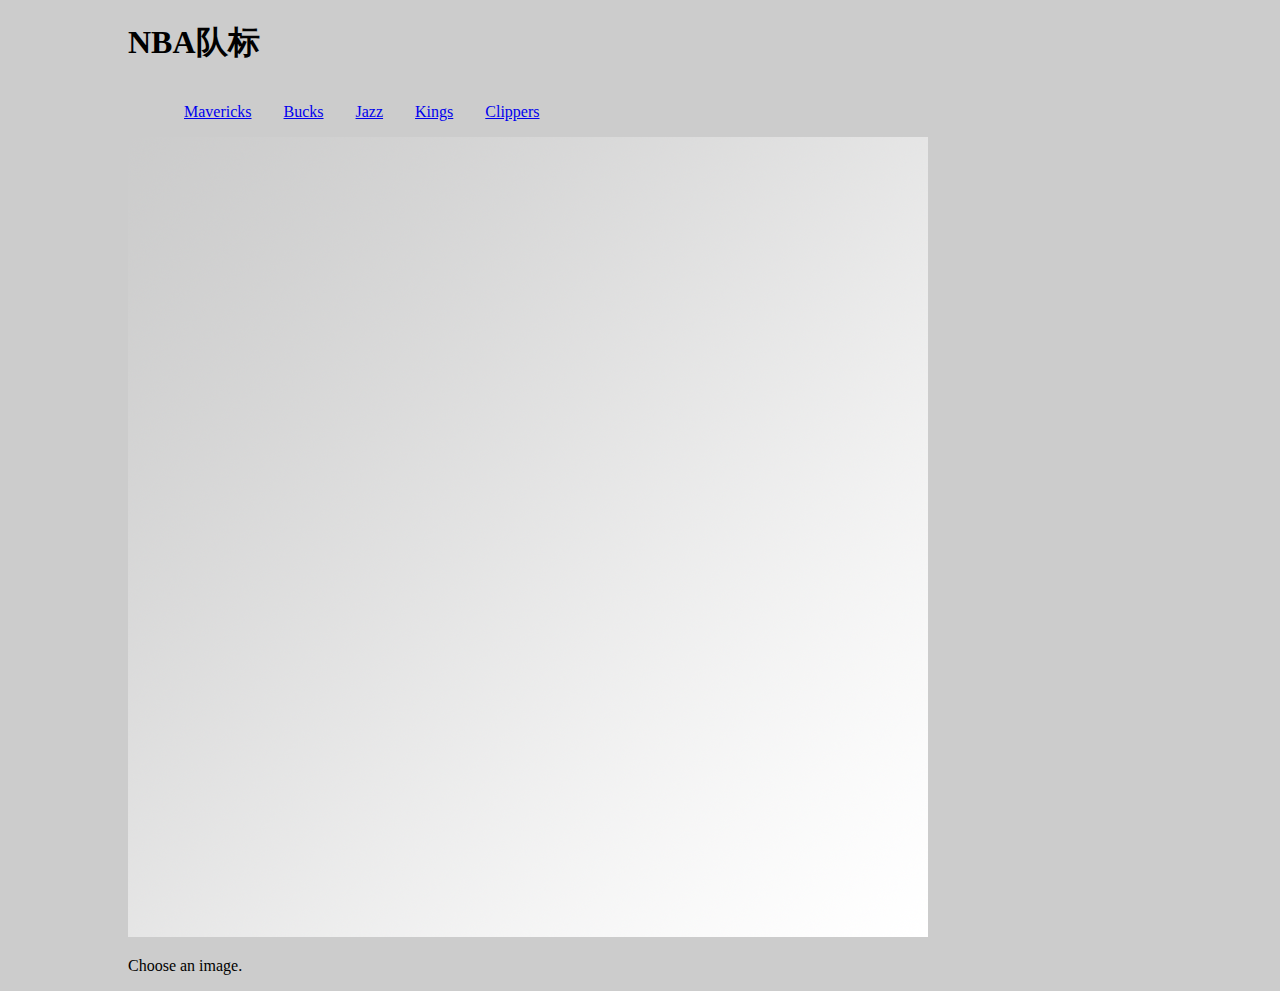
<file: javascript图片库-重构版/index.html>
<!DOCTYPE html>
<html lang="cn">
<head>
	<meta charset="utf-8">
	<title>Javascript图片库</title>
	<link rel="stylesheet" href="styles/common.css">
</head>
<body>
	<h1>NBA队标</h1>
	<ul id="imageCollection">
		<li>
			<a href="images/1.jpg" title="Dallas Mavericks">Mavericks</a>
		</li>
		<li>
			<a href="images/2.jpg" title="Milwaukee Bucks">Bucks</a>
		</li>
		<li>
			<a href="images/3.jpg" title="Utah Jazz">Jazz</a>
		</li>
		<li>
			<a href="images/4.jpg" title="Sacramento Kings">Kings</a>
		</li>
		<li>
			<a href="images/5.jpg" title="Los Angeles Clippers">Clippers</a>
		</li>
	</ul>
	<img id="placeholder" src="images/placeholder.png" alt="NBA teams"/>
		
	<p id="description">Choose an image.</p>

	<script type="text/javascript" src="scripts/showPic.js"></script>
</body>
</html>
</file>
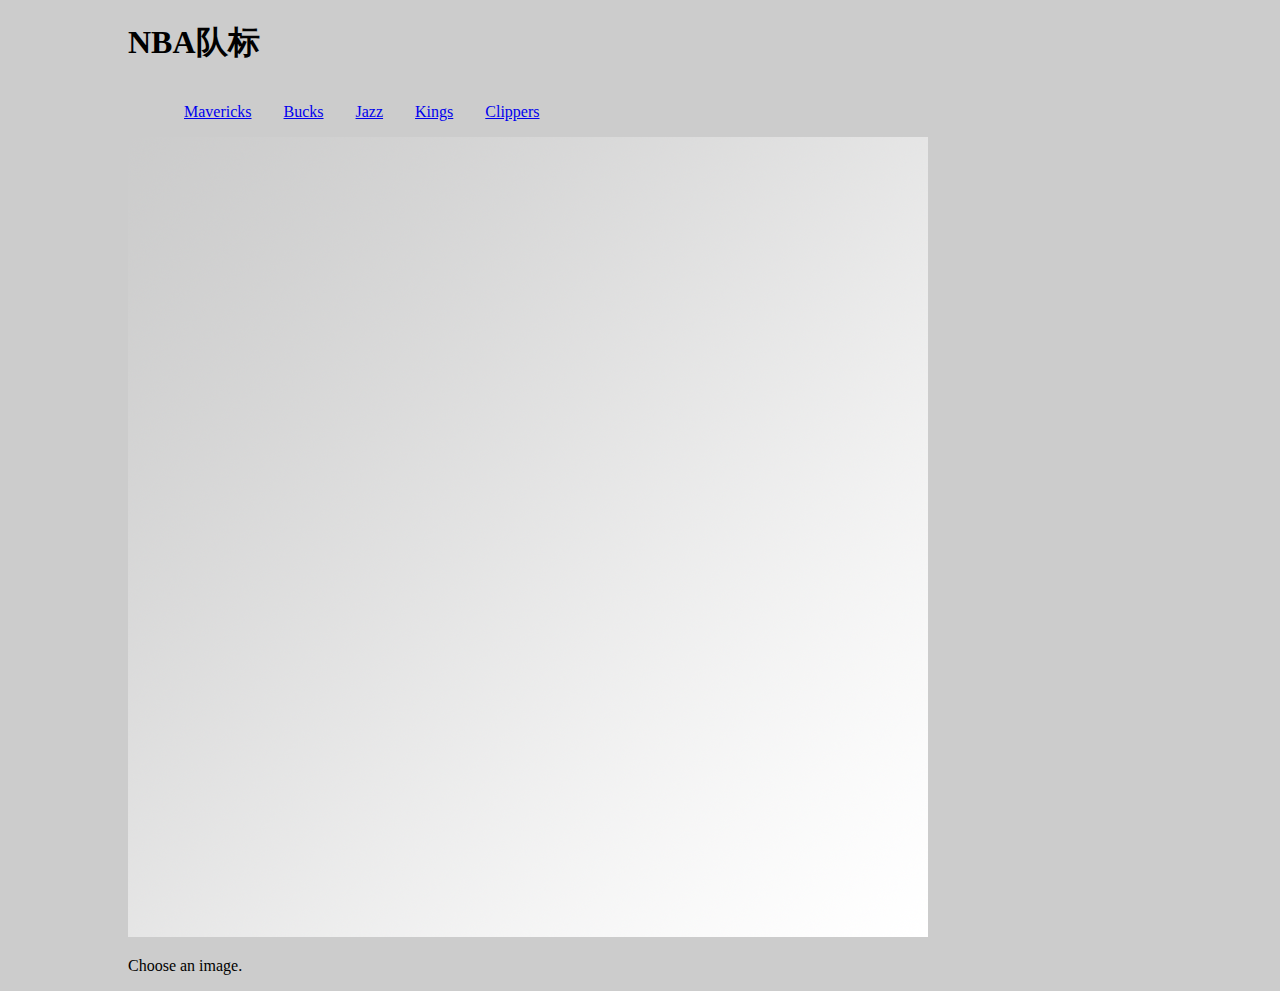
<file: javascript图片库/index.html>
<!DOCTYPE html>
<html lang="cn">
<head>
	<meta charset="utf-8">
	<title>Javascript图片库</title>
	<link rel="stylesheet" href="styles/common.css">
</head>
<body>
	<h1>NBA队标</h1>
	<ul>
		<li>
			<a href="images/1.jpg" title="Dallas Mavericks" onclick="showPic(this); return false;">Mavericks</a>
		</li>
		<li>
			<a href="images/2.jpg" title="Milwaukee Bucks" onclick="showPic(this); return false;">Bucks</a>
		</li>
		<li>
			<a href="images/3.jpg" title="Utah Jazz" onclick="showPic(this); return false;">Jazz</a>
		</li>
		<li>
			<a href="images/4.jpg" title="Sacramento Kings" onclick="showPic(this); return false;">Kings</a>
		</li>
		<li>
			<a href="images/5.jpg" title="Los Angeles Clippers" onclick="showPic(this); return false;">Clippers</a>
		</li>
	</ul>
	<img id="placeholder" src="images/placeholder.png" alt="NBA teams"/>
		
	<p id="description">Choose an image.</p>

	<script type="text/javascript" src="scripts/showPic.js"></script>
</body>
</html>
</file>
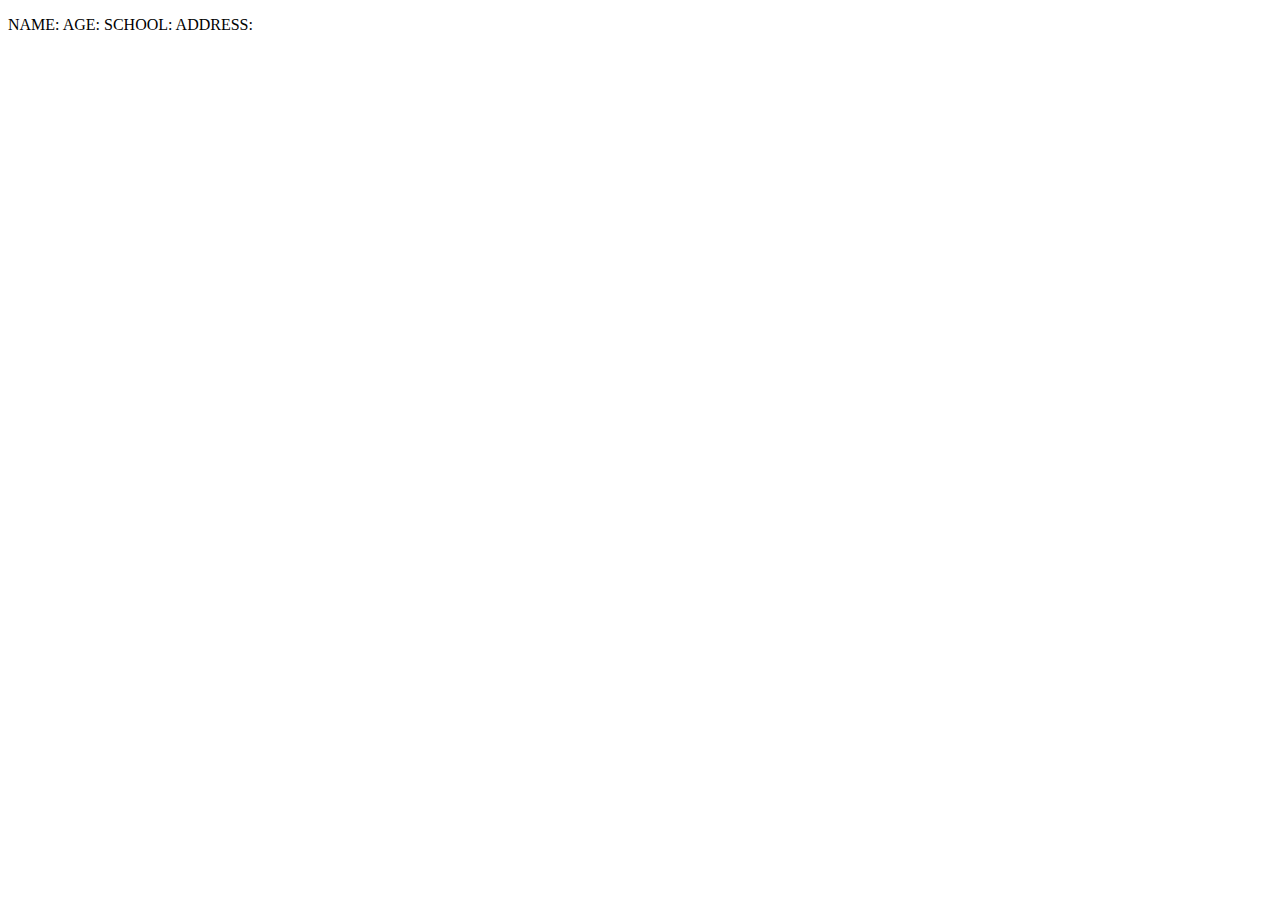
<file: json/index.html>
<!DOCTYPE html>
<html lang="cn">
<head>
	<meta charset="utf-8">
	<title>json</title>
</head>
<body>
	<p>
		NAME: <span id="jname"></span>
		AGE: <span id="jage"></span>
		SCHOOL: <span id="jschool"></span>
		ADDRESS: <span id="jaddress"></span>

	</p>

<script>
	var JSONObject{
		"name":"xiaoming",
		"age":"12",
		"school":"the first middle school",
		"address":"changan street"
	};
	document.getElementById('jname').innerHTML = JSONObject.name;
	document.getElementById('jage').innerHTML = JSONObject.age;
	document.getElementById('jschool').innerHTML = JSONObject.school;
	document.getElementById('jaddress').innerHTML = JSONObject.address;
</script>
</body>
</html>
</file>
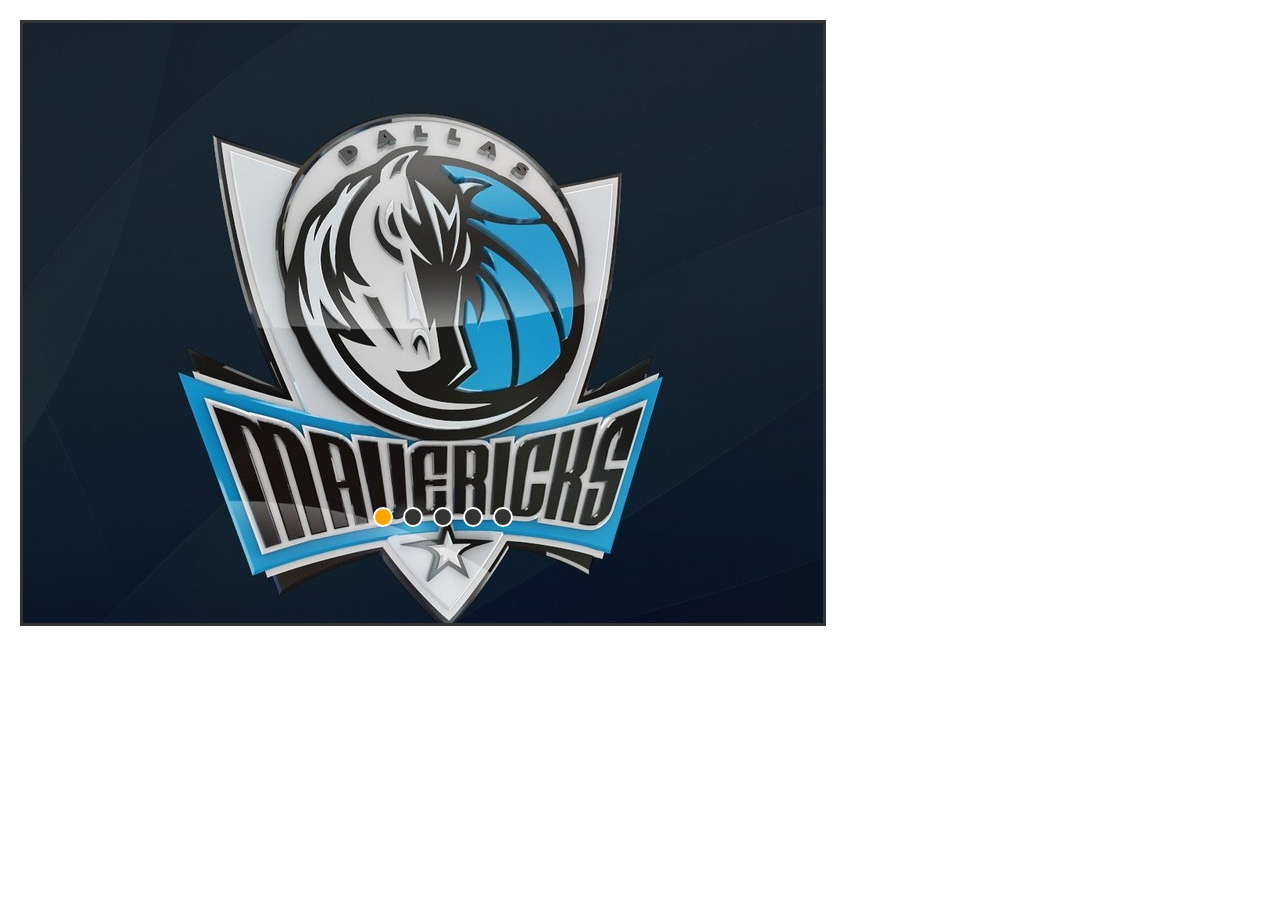
<file: 轮播图demo-重构版/index.html>
<!DOCTYPE html>

<html lang="en" xmlns="http://www.w3.org/1999/xhtml">
<head>
    <meta charset="utf-8" />
    <title>轮播图</title>
    <link rel="stylesheet" href="css/style.css">
    <script type="text/javascript">
     window.onload = function () {
        var container = document.getElementById('container');
        var list = document.getElementById('list');
        var buttons = document.getElementById('buttons').getElementsByTagName('span');
        var prev = document.getElementById('prev');
        var next = document.getElementById('next');
        var index = 1;
        var animated = false;
        var timer;
        
        function play() {
            timer = setInterval(function () {
            next.onclick();
            },3000);
        }
        function stop(){
            clearInterval(timer);
        }
        function showButtons() {
        for (var i = 0; i < buttons.length; i++) {
            if(buttons[i].className == 'on'){
                buttons[i].className = '';
                break;
            }
        }
        buttons[index -1].className ='on';
        }
        function animate(offset) {
            animated = true;        
            var newLeft = parseInt(list.style.left) + offset;
            var time = 300;
            var interval = 5;
            var step = offset/(time/interval);
            
            function go(){
                if((step < 0 && parseInt(list.style.left) > newLeft)||(step > 0 && parseInt(list.style.left) < newLeft)){
                    list.style.left = parseInt(list.style.left) + step +'px';
                    setTimeout(go,interval);
                }else{
                    animated = false;                
                    list.style.left = newLeft +'px';
                    if(newLeft >-800){
                    list.style.left = -4000 +'px';
                    }
                    if(newLeft < -4000){
                        list.style.left = -800 +'px';
                    }
                }  
            }
            
            go();
            
              
        }
            
        next.onclick = function () {
            if(index == 5){
                index = 1;
            }else{
            index += 1;
            }
            showButtons();
            if(!animated){
            animate(-800);
            }
        }
        prev.onclick = function () {
            if(index == 1){
                index = 5;
            }else{
            index -= 1;
            }
            showButtons();
            if(!animated){
            animate(800);
            }
        }
        
        for (var i = 0; i < buttons.length;i++){
            buttons[i].onclick = function(){
                if(this.className == 'on'){
                    return;
                }
                var myIndex = parseInt(this.getAttribute('index'));
                var offset = -800 * (myIndex - index);
                animate(offset);
                index = myIndex;
                showButtons(myIndex);
                if(!animated){
                    animate(offset);
                }
            }
        }
        
        container.onmouseover = stop;
        container.onmouseout  = play;
        
    }
    </script>
    
    
</head>
<body>
    <div id="container">
        <div id="list" style="left:-800px;">
            <img src="images/5.jpg" alt="快船">
            <img src="images/1.jpg" alt="小牛">
            <img src="images/2.jpg" alt="雄鹿">
            <img src="images/3.jpg" alt="爵士">
            <img src="images/4.jpg" alt="国王">
            <img src="images/5.jpg" alt="快船">
            <img src="images/1.jpg" alt="小牛">
        </div>
        <div id="buttons">
            <span index="1" class="on"></span>
            <span index="2" ></span>
            <span index="3" ></span>
            <span index="4" ></span>
            <span index="5" ></span>
        </div>
        <a href="javascript:;" id="prev" class="arrow">&lt;</a>
        <a href="javascript:;" id="next" class="arrow">&gt;</a>
    </div>
</body>
</html>
</file>
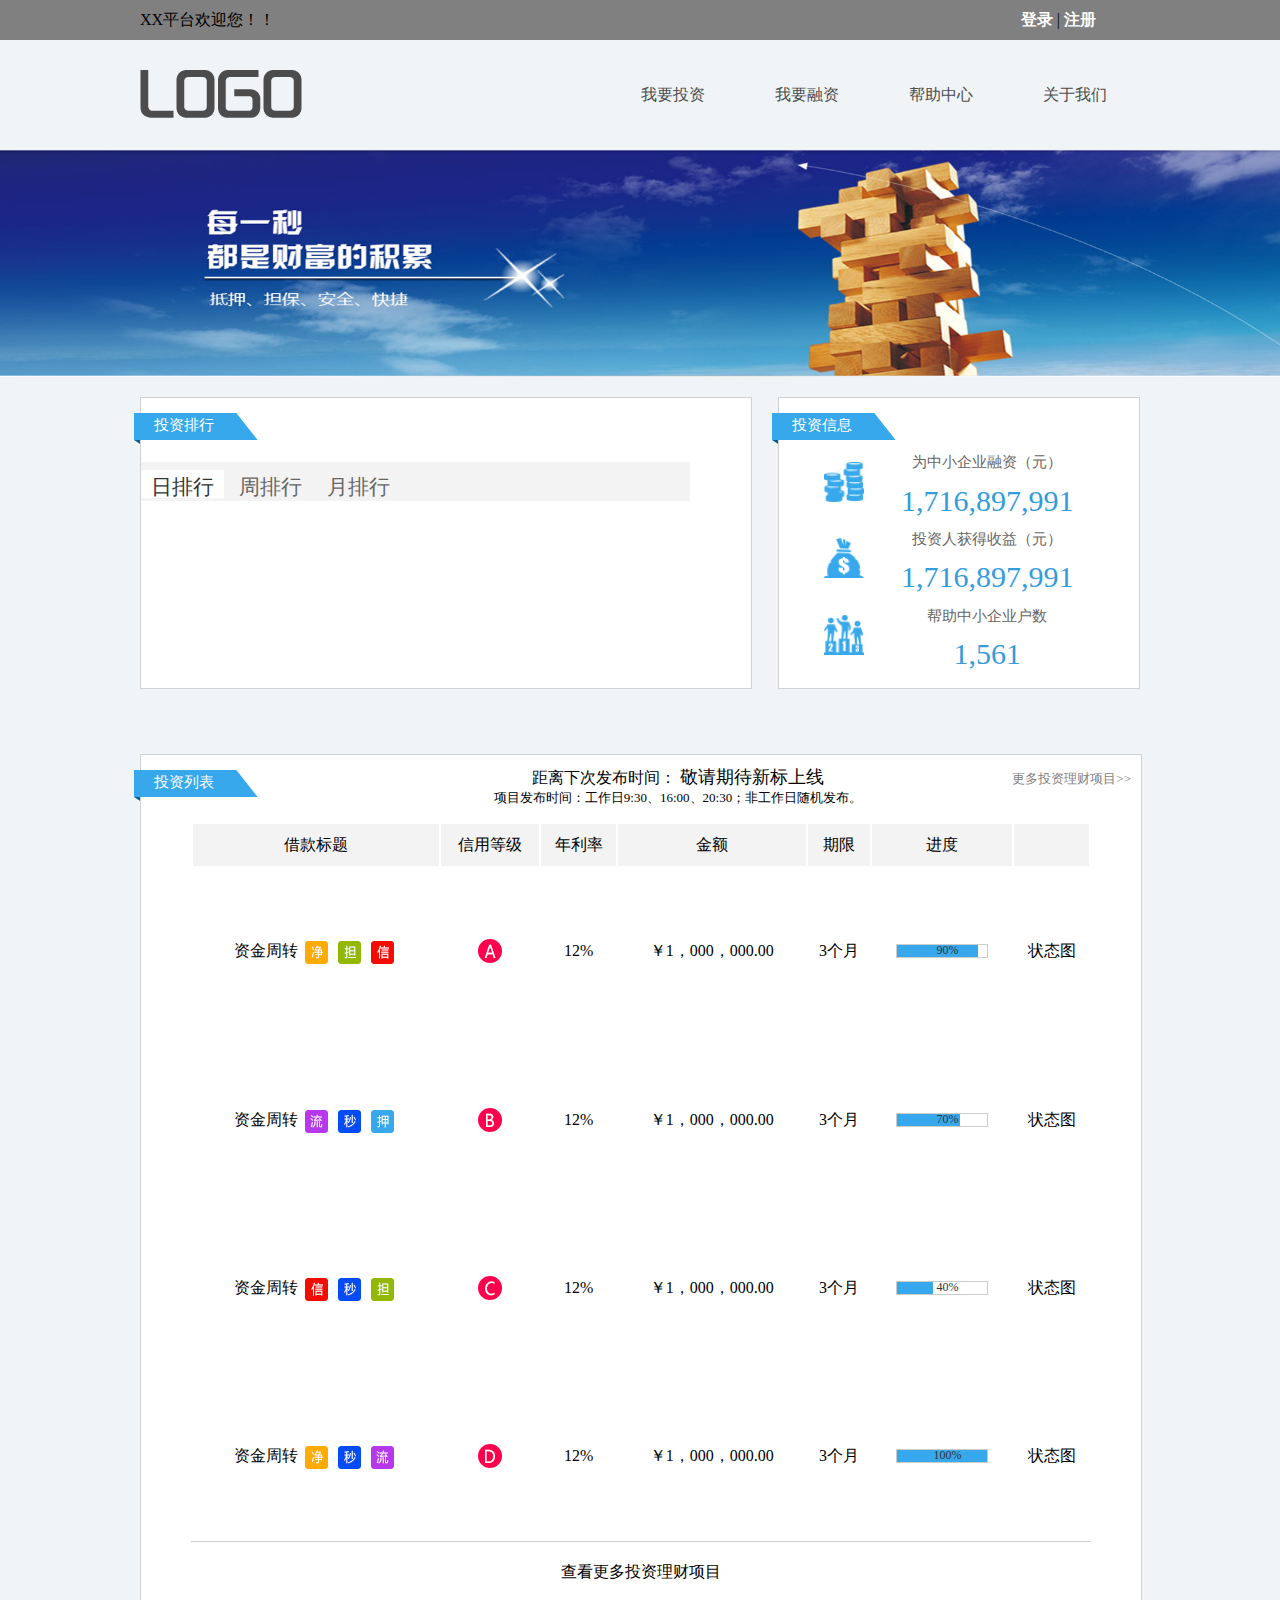
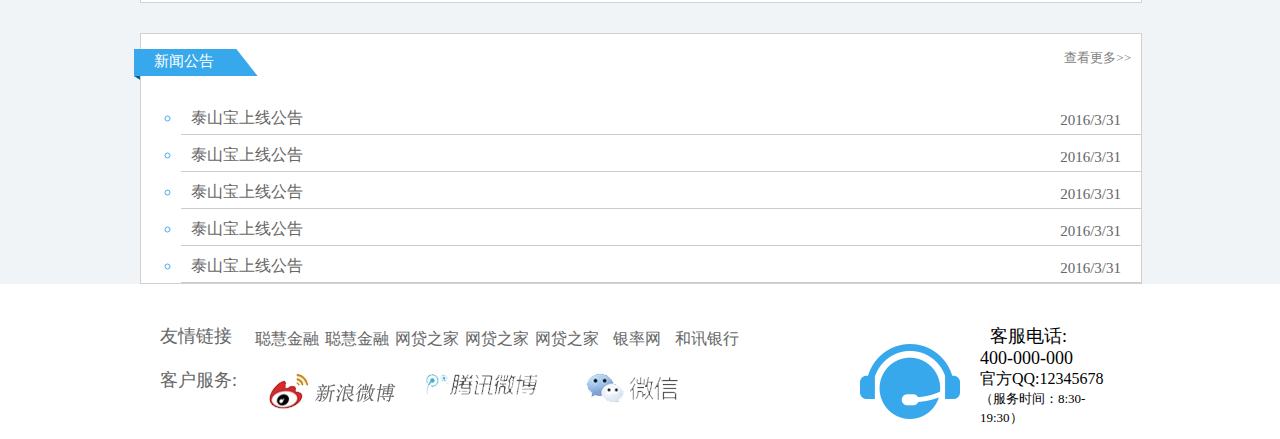
<file: 首页练习/index.html>
<!DOCTYPE html PUBLIC >
<head>
<meta http-equiv="Content-Type" content="text/html; charset=utf-8" />
<title>首页练习</title>
<link href="index.css" rel="stylesheet" type="text/css" />
<script type="text/javascript" src="http://cdn.staticfile.org/jquery-once/2.1.1/jquery.once.js"></script>
</head>

<body>
    


    <div class="header">
        <div class="top"> 
            <div class="topContext">
                <div class="topLeft">
                    <div class="helloword">XX平台欢迎您！！</div>
                </div>
                <ul class="topRight">
                    <li class="signup">
                        <a href="URL-signup">注册</a>
                    </li>
                    
                    <li> | </li>
                    <li class="login">
                        <a href="URL-LOGIN">登录</a>
                    </li>
                </ul>
            </div>
        </div>
        <div class="nav">
            <div class="navContext">
                 <div class="logo">                     
                    <img src="images/logo.png" >
                 </div>
                 <ul class="active">
                    <li><a herf="#">我要投资</a>
                        <ul>
                            <li><a href="">11111</a></li>
                            <li><a href="">22222</a></li>
                            <li><a href="">33333</a></li>
                        </ul>
                    </li>
                    <li><a herf="#">我要融资</a>
                        <ul>
                            <li><a href="">11111</a></li>
                            <li><a href="">22222</a></li>
                            <li><a href="">33333</a></li>
                        </ul>
                    </li>
                    <li><a herf="#">帮助中心</a>
                        <ul>
                            <li><a href="">11111</a></li>
                            <li><a href="">22222</a></li>
                            <li><a href="">33333</a></li>
                        </ul>
                    </li>
                    <li><a herf="#">关于我们</a>
                        <ul>
                            <li><a href="">11111</a></li>
                            <li><a href="">22222</a></li>
                            <li><a href="">33333</a></li>
                        </ul>
                    </li>
                 </ul>
            </div>
        </div>
    </div>
    <div class="content">
            <div class="banner" >
                <img  src="images/banner01.jpg" alt="banner" width="100%"/>             
            </div>
        
          
          <div class="content_con">
              
                <div class="contentItem investRank">
                    <div class="contentItemTittle">
                        <h2>投资排行</h2>
                    </div>
                    <div id="investRankTab">
                            <div id ="tabHead">
                                <a href="javascript:void(0)" id="tab1" class="focus">日排行</a>
                                <a href="javascript:void(0)" id="tab2" >周排行</a>
                                <a href="javascript:void(0)" id="tab3" >月排行</a>  

                            </div>
                            <div id="tabContent">
                              <div class="uiTab">
                                  <table>
                                      <thead>
                                          <tr><th>排名</th>
                                              <th>投资人</th>
                                              <th>投资总额</th>
                                          </tr>
                                      </thead>                                
                                      <tbody>
                                          <tr>
                                              <th>1</th><th>loading</th><th>￥44,000.00</th>
                                          </tr>
                                          <tr>
                                              <th>2</th><th>loading</th><th>￥44,000.00</th>
                                          </tr>
                                          <tr>
                                              <th>3</th><th>loading</th><th>￥44,000.00</th>
                                          </tr>
                                          <tr>
                                              <th>4</th><th>loading</th><th>￥44,000.00</th>
                                          </tr>
                                      </tbody>
                                  </table>
                              </div>
                              
                              <div class="uiTab">
                                   <table>
                                      <thead>
                                          <tr><th>排名</th>
                                              <th>投资人</th>
                                              <th>投资总额</th>
                                          </tr>
                                      </thead>                                
                                      <tbody>
                                          <tr>
                                              <th>1</th><th>loading</th><th>￥55,000.00</th>
                                          </tr>
                                          <tr>
                                              <th>2</th><th>loading</th><th>￥55,000.00</th>
                                          </tr>
                                          <tr>
                                              <th>3</th><th>loading</th><th>￥55,000.00</th>
                                          </tr>
                                          <tr>
                                              <th>4</th><th>loading</th><th>￥55,000.00</th>
                                          </tr>
                                      </tbody>
                                   </table>
                              </div>
                              <div class="uiTab">
                                   <table>
                                      <thead>
                                          <tr><th>排名</th>
                                              <th>投资人</th>
                                              <th>投资总额</th>
                                          </tr>
                                      </thead>                                
                                      <tbody>
                                          <tr>
                                              <th>1</th><th>loading</th><th>￥66,000.00</th>
                                          </tr>
                                          <tr>
                                              <th>2</th><th>loading</th><th>￥66,000.00</th>
                                          </tr>
                                          <tr>
                                              <th>3</th><th>loading</th><th>￥66,000.00</th>
                                          </tr>
                                          <tr>
                                              <th>4</th><th>loading</th><th>￥66,000.00</th>
                                          </tr>
                                      </tbody>
                                   </table>
                              </div>
                            </div>                                  
                    </div>
               </div>
              
              <div class="contentItem investInfo">
                  <div class="contentItemTittle">
                      <h2>投资信息</h2>
                  </div>
                  <table>
                      <colgroup>
                        <col class="infoImages"/>
                      </colgroup>
                      <colgroup>
                      </colgroup>
                      <tr>
                          <td rowspan="2"><img src="images/blockIcon/block01.png" width="40px" height="40px"></td>
                          <td class="infoContent">为中小企业融资（元）</td>
                      </tr>
                      <tr><td class="infoNumber">1,716,897,991</td></tr>
                      <tr>
                          <td rowspan="2"><img src="images/blockIcon/block02.png" width="40px" height="40px"></td>
                          <td class="infoContent">投资人获得收益（元）</td>
                      </tr>
                      <tr><td class="infoNumber">1,716,897,991</td></tr>
                      <tr>
                          <td rowspan="2"><img src="images/blockIcon/block03.png" width="40px" height="40px"></td>
                          <td class="infoContent">帮助中小企业户数</td>
                      </tr>
                      <tr><td class="infoNumber">1,561</td></tr>
                  </table>
              </div>
              
              
              <div class="contentItem investList">
                    <div class="contentItemTittle">
                        <h2>投资列表</h2>
                        <p class="countDown">
                            <font size="3">距离下次发布时间：</font>
                            <font size="4">敬请期待新标上线</font>
                            <br>
                            <font size="2">项目发布时间：工作日9:30、16:00、20:30；非工作日随机发布。</font>
                        </p>
                        <a href="##">更多投资理财项目>></a>
                    </div>
                    <table class="investListTable">
                        <tr class="investListTableTittle">
                            <td>借款标题</td>
                            <td>信用等级</td>
                            <td>年利率</td>
                            <td>金额</td>
                            <td>期限</td>
                            <td>进度</td>
                            <td></td>
                        </tr>
                           
                        <tr>
                            <td>
                                资金周转
                                <img class="investListIcons" src="images/ico_jing.png">
                                <img class="investListIcons" src="images/ico_dan.png">
                                <img class="investListIcons" src="images/ico_xin.png">
                            </td>
                            <td><img src="images/levelA.png" ></td>
                            <td>12%</td>
                            <td>￥1，000，000.00</td>
                            <td>3个月</td>
                            <td>
                                <div class="progressBar">
                                    <div class="progressBarColor" style="width:90%;">
                                        <span class="progressBarText">90%</span>
                                    </div>
                                </div>
                            </td>
                            <td>状态图</td>
                        </tr>
                            
                        <tr>
                            <td>
                                资金周转
                                <img class="investListIcons" src="images/ico_liu.png">
                                <img class="investListIcons" src="images/ico_miao.png">
                                <img class="investListIcons" src="images/ico_ya.png">
                            </td>
                            <td><img src="images/levelB.png" ></td>
                            <td>12%</td>
                            <td>￥1，000，000.00</td>
                            <td>3个月</td>
                            <td>
                                <div class="progressBar">
                                    <div class="progressBarColor" style="width:70%;">
                                        <span class="progressBarText">70%</span>
                                    </div>
                                </div>
                            </td>
                            <td>状态图</td>
                        </tr>
                        
                         <tr>
                            <td>
                                资金周转
                                <img class="investListIcons" src="images/ico_xin.png">
                                <img class="investListIcons" src="images/ico_miao.png">
                                <img class="investListIcons" src="images/ico_dan.png">
                            </td>
                            <td><img src="images/levelC.png" ></td>
                            <td>12%</td>
                            <td>￥1，000，000.00</td>
                            <td>3个月</td>
                            <td>
                                <div class="progressBar">
                                    <div class="progressBarColor" style="width:40%;">
                                        <span class="progressBarText">40%</span>
                                    </div>
                                </div>
                            </td>
                            <td>状态图</td>
                        </tr>
                        
                        <tr>
                            <td>
                                资金周转
                                <img class="investListIcons" src="images/ico_jing.png">
                                <img class="investListIcons" src="images/ico_miao.png">
                                <img class="investListIcons" src="images/ico_liu.png">
                            </td>
                            <td><img src="images/levelD.png" ></td>
                            <td>12%</td>
                            <td>￥1，000，000.00</td>
                            <td>3个月</td>
                            <td>
                                <div class="progressBar">
                                    <div class="progressBarColor" style="width:100%;">
                                        <span class="progressBarText">100%</span>
                                    </div>
                                </div>
                            </td>
                            <td>状态图</td>
                        </tr>
                                
                    
                    </table>
                    <div class="investListTail">查看更多投资理财项目</div>
              </div>
              
              
              <div class="contentItem investNews">
                  <div class="contentItemTittle">
                      <h2>新闻公告</h2>
                      <a href="##">查看更多>></a>
                  </div>
                  <ul>
                      <li>
                          <span class="newsTime">2016/3/31</span>
                          <a href="#">泰山宝上线公告</a>
                      </li>
                      <li>
                          <span class="newsTime">2016/3/31</span>
                          <a href="#">泰山宝上线公告</a>
                      </li>
                      <li>
                          <span class="newsTime">2016/3/31</span>
                          <a href="#">泰山宝上线公告</a>
                      </li>
                      <li>
                          <span class="newsTime">2016/3/31</span>
                          <a href="#">泰山宝上线公告</a>
                      </li>
                      <li>
                          <span class="newsTime">2016/3/31</span>
                          <a href="#">泰山宝上线公告</a>
                      </li>
                  </ul>
              </div>
              
          </div>
          
         
      
    <div class="footer">
        
        <div class="friendsLink">
            <span class="footerTittle">友情链接</span>
            <ul>
                <li><a href="#">聪慧金融</a></li>
                <li><a href="#">聪慧金融</a></li>
                
                <li><a href="#">网贷之家</a></li>
                <li><a href="#">网贷之家</a></li>
                <li><a href="#">网贷之家</a></li>
                <li><a href="#">银率网</a></li>
                <li><a href="#">和讯银行</a></li>
            </ul>
        </div>
        <div class="customerTels">
            <img src="images/customerServicelogo.png">
            <span class="telDetail">
                <span class="telNumber" style="font-size:18px;">客服电话:<br>400-000-000<br></span>
                <span class="QQNumber" style="font-size:16px;">官方QQ:12345678<br></span>
                <span class="serviceTime" style="font-size:13px;">（服务时间：8:30-19:30）</span>
            </span>
        </div>
        <div class="customerService">
            <span class="footerTittle">客户服务:</span>
            <ul>
                <li><a href="#"><img src="images/customerService/sinaweibo.png" alt="新浪微博"></a></li>
                <li><a href="#"><img src="images/customerService/qqweibo.png" alt="腾讯微博"></a></li>
                <li><a href="#"><img src="images/customerService/wechat.png" alt="微信"></a></li>
            </ul>
        </div>

        <div class="backupInfo"></div>
        
    </div>
    <script>
      $(function () {
  tabs($(#investRankTab .tabHead a),$(#investRankTab .uiTab table));
})

    </script>
</body>
</html>
</file>
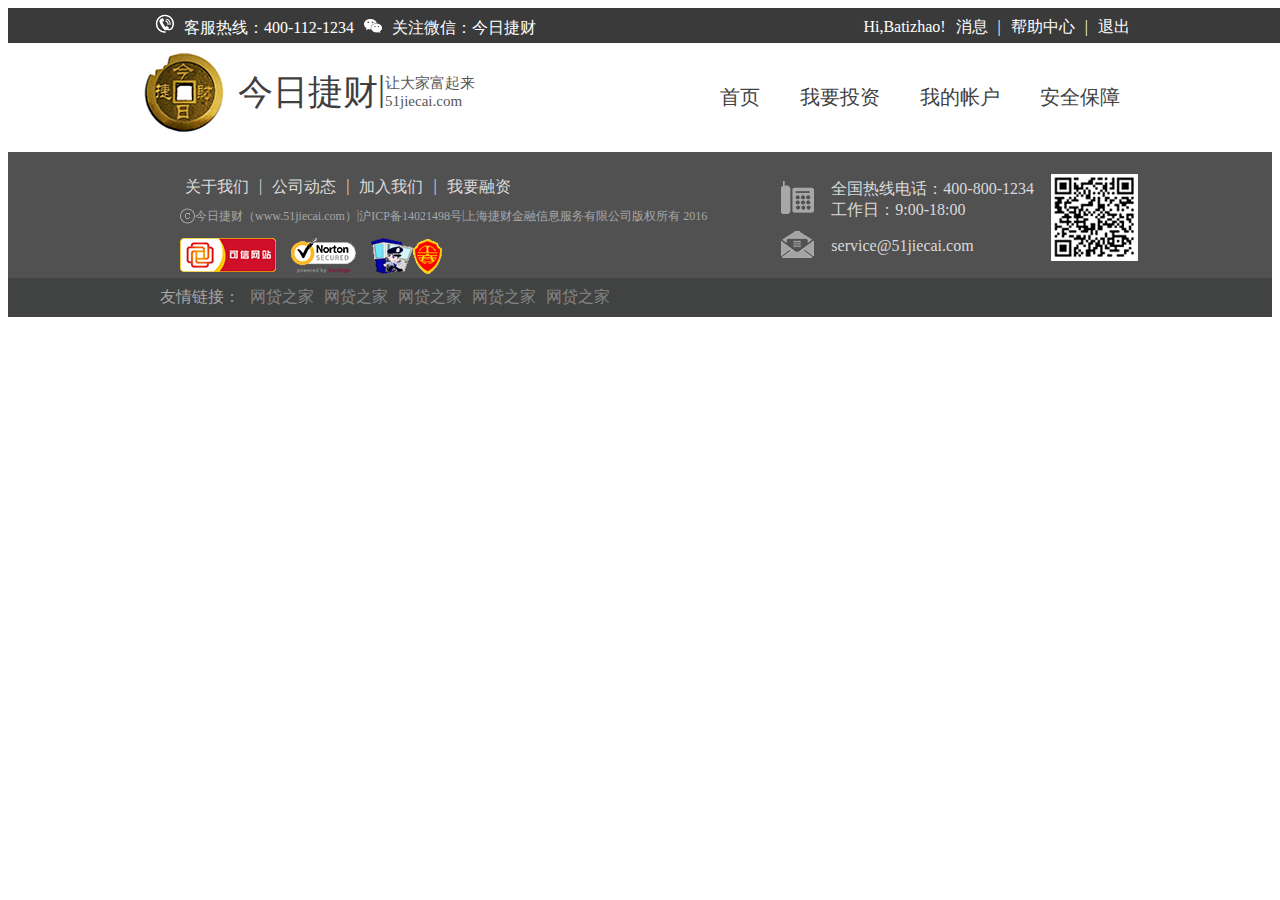
<file: 投资网站前端练习/html/main.html>
<!DOCTYPE html>
<html>
<head>
	<title>HEAD&TAIL</title>
	<meta charset="utf-8">
	<link rel="stylesheet" href="css/base.css">
	<link rel="stylesheet" href="css/common.css">
</head>
<body>
<header>
	<div id="topper">
		<div class="pageWarp topperContent">
			<div class="topperLeft"><img src="images/base/kefudianhua.png">客服热线：400-112-1234<img src="images/base/weixin.png">关注微信：今日捷财</div>
			<div class="topperRight">
				<ul>
					<li>Hi,Batizhao!</li>
					<li></li>
					<li><a href="">消息</a></li>
					<li>|</li>
					<li><a href="">帮助中心</a></li>
					<li>|</li>
					<li><a href="">退出</a></li>
				</ul>
			
			</div>
		</div>
	</div>
	<nav id="nav">
		<div class="pageWarp navContent">
			<div class="logo"><img src="images/base/logo.png">
			<ul class="logoContent">
				<li class="logoTitle">今日捷财</li>
				<li class="logoTitle"> |</li>
				<li class="slogon">让大家富起来<br>51jiecai.com</li>
			</ul>
			</div>
			<div class="navDetail">
				<ul>
					<li><a href="">首页</a></li>
					<li><a href="">我要投资</a></li>
					<li><a href="">我的帐户</a></li>
					<li><a href="">安全保障</a></li>
				</ul>
			</div>
		</div>
	</nav>
</header>
<div id="contenter">
	
</div>





<footer>
	<div id="bottomContent">
		<div class="pageWarp">
			<div class="bottomContentLeft">
				<ul class="aboutUs">
					<li><a href="">关于我们</a></li>
					<li>|</li>
					<li><a href="">公司动态</a></li>
					<li>|</li>
					<li><a href="">加入我们</a></li>
					<li>|</li>
					<li><a href="">我要融资</a></li>
				</ul>			
				<ul class="backUpInfo">
					<li><img src="images/base/copyright.png" alt=""></li>
					<li>今日捷财（www.51jiecai.com）</li>
					<li>|</li>
					<li>沪ICP备14021498号</li>
					<li>|</li>
					<li>上海捷财金融信息服务有限公司</li>
					<li> 版权所有 2016</li>
				</ul>
				<ul class="bottomLogo">
					<li><img src="images/base/bottomLogo01.png" alt=""></li>
					<li><img src="images/base/bottomLogo02.png" alt=""></li>
					<li><img src="images/base/bottomLogo03.png" alt=""></li>
				</ul>

			</div>
			<div class="bottomContentRight">
				<table>
					<tr>
						<td><img src="images/base/quanguorexian.png"></td>
						<td>全国热线电话：400-800-1234<br>工作日：9:00-18:00</td>
						<td rowspan="2"><img src="images/base/erweima.png" alt=""></td>
					</tr>
					<tr>
						<td><img src="images/base/email.png" alt=""></td>
						<td>service@51jiecai.com</td>
						
					</tr>
				</table>
			</div>
		</div>
	</div>
	<div id="friendLink">
		<ul class="pageWarp">
			<li>
				友情链接：
			</li>
			<li>
				<a href="">网贷之家</a>
			</li>
			<li>
				<a href="">网贷之家</a>
			</li>
			<li>
				<a href="">网贷之家</a>
			</li>
			<li>
				<a href="">网贷之家</a>
			</li>
			<li>
				<a href="">网贷之家</a>
			</li>
		</ul>
	</div>
</footer>
</body>
</html>
</file>
<file: javascript图片库-重构版/styles/common.css>
body{
	font-family: "Microsoft yahei";
	background: #ccc;
	margin: 1em 10%;
	
}

ul li{
	float: left;
	list-style-type: none;
	margin: 1em;
}

img{
	clear: both;
}
</file>
<file: javascript图片库/styles/common.css>
body{
	font-family: "Microsoft yahei";
	background: #ccc;
	margin: 1em 10%;
	
}

ul li{
	float: left;
	list-style-type: none;
	margin: 1em;
}

img{
	clear: both;
}
</file>
<file: 轮播图demo-重构版/css/style.css>
*{
    margin: 0;
    padding: 0;
    text-decoration: none;
}

body{
    padding: 20px;
}
#container{
    width: 800px;
    height: 600px;
    border: 3px solid #333;
    position: relative;
    overflow: hidden;
}

#list{
    width: 5600px;
    height: 600px;
    position: absolute;
    z-index: 1;
}
#list img{
    float: left;
}
#buttons{
    position: absolute;
    height: 16px;
    width: 300px;
    left: 350px;
    bottom: 100px;
    z-index: 2;
}

#buttons span{
    float: left;
    cursor: pointer;
    border: 2px solid #fff;
    width: 16px;
    height: 16px;
    border-radius: 50%;
    background: #333;
    margin-right: 10px;
    
}

#buttons .on{
    background: #ffa500;
}


.arrow{
    cursor: pointer;
    display: none;
    line-height: 100px;
    text-align: center;
    font-size: 90px;
    font-weight: bold;
    position: absolute;
    z-index: 2;
    top: 250px;
    background-color:rgba(0, 0, 0,0.3);
    color: #fff;   
}
.arrow:hover{
    background-color: rgba(0, 0, 0,0.7);
}
#container:hover .arrow{
    display: block;
}
#prev{left: 20px;}
#next{right: 20px;}
</file>
<file: 首页练习/index.css>
*{
    font-family: "Microsoft Yahei";
}

html,body,ul,li,dl,dd,dt,ol{padding:0;margin:0;}

a:link,a:visited,a:focus{
    text-decoration: none;
    outline: none;
}
/*  顶部 导航  topNav */
.top{
	height: 40px;
	line-height:40px;
	background: gray;
}
.topContext{width:1000px;margin:0 auto;}
.topLeft{
    margin-left: 0;
	float: left;
}
.topRight{
    list-style-type:none;
    margin:0;
    padding:0;
    overflow:hidden; 
    float:right; 
    margin-right:40px;
}
.topRight li{
    float: right;
}
.topRight a{
display:block;
width:40px;
font-weight:bold;
color:#FFFFFF;
text-align:center;
}



/*   头部导航 Navigator   */
.nav{
    height: 110px;
    background: #f0f4f7;
    line-height: 110px;
}
.navContext{
    width:1000px;
    margin:0 auto 0;
    }
.logo {
   /* display: table;*/
    height:110px;
    float: left;
    }
.logo img{
  /*  display: table-cell;
    vertical-align: middle;*/
    top: 50%;
    margin-top: 30px;
}

.active {
    display: block;
    list-style-type:none;
    float:right;
    text-align: center;
}

.active > li{
    display:inline-block;
    padding:5px 15px;
    margin:0 10px;
    color:#4c4c4c;
    height: 35px;
    line-height: 35px;
    width:80px;
    text-align: center;
   /* border: 1px solid black;*/
   position: relative;
}
.active > li > a{
    color:#4c4c4c;
}
.active > li:hover {
    background:#37a8ec;
    color:#fff;   
}
.active > li:hover > a{
    color:#fff;
    
}
.active > li > ul > li:hover {
    display: block;
    background: lightgrey;
    color: #4c4c4c;
    cursor: pointer;
    border-bottom:1px #4c4c4c;
    
}
.active>li>ul{
    display: none;    
    position: absolute;
    padding: 0;
    margin: 0;
    left:0px;
    border:solid;
    border-width: 4px 2px 2px;
    border-color:#37a8ec #cccccc #cccccc;
    
}
.active>li:hover ul{
    display: block;
    padding: 0;
    margin: 0;
    border:solid;
    border-width: 4px 2px 2px;
    border-color:#37a8ec #cccccc #cccccc;
}

.active > li > ul > li {
    display: block;
    color: #4c4c4c;
    background: white;
   /* border: 1px solid black;*/
    width:120px;
    text-align: center; 
    list-style: none; 


}
.active > li > ul > li a{
    display: block;
    color: #4c4c4c;
}

/*  banner   */



    .content{
        background: #f0f4f7;
    }
    
    .content_con{width:1000px;margin:0 auto;}
    
    .contentItemTittle {
        display: inline-block;
        width:1000px;
        margin:15px auto;
    }
   
    .contentItemTittle h2{
        width:124px;
        height:31px;
        background-image: url(images/itemTittle.png);
        background-repeat: no-repeat;
        font-weight: normal;
        font-size: 15px;
        color: #fff;
        margin: 0 0 0 -7px;
        padding: 3px 0 0 20px;
        float: left;
        }
    .contentItemTittle p{
        width: 50%;
        float: left;
        text-align: center;
        margin: -5px 0 20px 150px;
    }
     .contentItemTittle a{
        float: right;
        width: 15%;
        color: #818181;
        font-size: 13px;
        text-align: right;
        margin: 0 10px;
    }
    .contentItemTittle a:hover{
        color:#666;
        text-decoration:underline;
        cursor: pointer;
    }
    
    /*   内容区块设置   */
    .investRank{
        width:610px;
        float:left;
        margin: 20px 24px 65px 0;
        }
    .investInfo{
        width: 360px;
        float: right;
        margin: 20px 0 65px 0;
    }
    
    .investList{
        width: 100%;
        clear: both;
    }
    .investNews{
        width: 100%;
        margin: 30px 0 0 0;
    }
    
    .test{width:300px;height:100px;background:#eee;}
    
    .contentItem{
    background:#fff;
    border:1px solid #d1d1d1;
    }
/*   投资排行 investRank   */
.investRank{
    height: 290px;
}
#investRankTab{
    width: 90%;
    float: left;
}
#tabHead {
    display: block;
    list-style-type: none;
    padding: 10px 0 0;
    font-size: 1.3em;
    background: #f3f3f3;

 
}

#tabHead a{
    cursor: pointer;
    margin: 5px 0 0;
    padding: 5px 10px 0;
    vertical-align: middle;
    bottom: 5px;
    color: #666666;

    background: #f3f3f3;

}

#investRankTab .focus{
    color: #333333;

    background: #fff;
}



#tabContent
{
    display: none;
}
    /*tab 组件*/
    /*
#investRankTab{
    position: relative;
    height: 80%;
    width: 100%;
    float: left;
    margin: 0 0 0 10px;
}

.tabHead{
        font-weight: normal;
        padding: 5px;
		height: 32px;
		line-height: 32px;
	    text-align: center;
        top:-20px;
        left: 20px;
		width: 70px;
		position: absolute;
	    cursor: pointer;
        background: #f3f3f3;
    }
.tabContent {
		padding: 10px 20px;
		position: absolute;
		left: 0;
        top:40px;
		height: 200px;
		width: 100%;
        font-size: 15px;
	}
    #tabDay .tabHead {
		z-index: 3;
	}
	#tabWeek .tabHead {
		left: 75px;
		z-index: 1;
	}					 
	#tabMounth .tabHead {
		left: 150px;
		z-index: 1;
	}				 
	#tabDay .tabContent {
		z-index: 2;
	}
    
    #tabDay:hover h3,
	#tabDay:focus h3,
	#tabDay:active h3,
	#tabWeek:hover h3,
	#tabWeek:focus h3,
	#tabWeek:active h3,
	#tabMounth:hover h3,
	#tabMounth:focus h3,
	#tabMounth:active h3 {
		z-index: 4;
		font-weight: bold;
	}
	#tabDay:hover .tabContent,
	#tabDay:focus .tabContent,
	#tabDay:active .tabContent,
	#tabWeek:hover .tabContent,
	#tabWeek:focus .tabContent,
	#tabWeek:active .tabContent,
	#tabMounth:hover .tabContent,
	#tabMounth:focus .tabContent,
	#tabMounth:active .tabContent {            
		 z-index: 3;
	}

    .tabContent>.tableCol>.tabCellContent{
    display: block;    
    position: absolute;
    padding: 0;
    margin: 0;
    left:0px;
    }

    */

/*   投资信息 investInfo   */
.investInfo{
    height: 290px;
}
.investInfo table{
    height: 80%;
    width: 80%;
    line-height: 30px;
    margin:-20px auto;
}
.investInfo table td,
.investInfo table tr{
    text-align: center;
    vertical-align: middle;
}
.investInfo table col.infoImages{
    vertical-align: middle;
    text-align: center;
}
.infoContent{
    font-size: 15px;
    color: #666;
}
.infoNumber{
    font-size: 30px;
    font-family: 'Times New Roman', Times, serif;
    color: #349cdb;
}
/*   投资列表 investList   */
.investListTable{
    height: 80%;
    width: 90%;
    line-height: 60px;
    margin:-20px auto 0;
    border: solid #ccc;
    border-width: 0 0 1px 0;
    text-align: center;
    vertical-align: middle;

}
.investListTableTittle{
    background: #f3f3f3;
    height: 40px;
    line-height: 40px;
    border: none;
    margin: 0;
}

.investListIcons {
    margin: 0 3px;
    vertical-align: middle;
}
.investListTable .progressBar{
    width: 90px;
    height: 12px;
    border: 1px solid #cccccc;
    margin: auto;
    position: relative;
}
.investListTable .progressBar .progressBarColor{
    position:relative;
    background:#37a8ec;
    color:#333;
    height:12px;
    line-height:12px;
    left:0;
    top:0;
}
.investListTable .progressBar .progressBarText{
    line-height:11px;
    font-size:12px;
    left:0;
    position:absolute;
    text-align:center;
    width:100px;
}

.investListTail{
    width: 100%;
    height: 60px;
    text-align: center;
    vertical-align: middle;
    line-height: 60px;
    padding: 20px auto;
    clear: both;
}
/*   新闻公告 investNews   */
.investNews .newsTime{
    float: right;
    font-size: 15px;
    color: #666;
    line-height: 25px;
    padding-right: 10px;
}

.investNews ul{
    margin: 0 0 0 40px;
    list-style-type: circle;
    color: #45aeed;
}

.investNews li{
    border: solid #ccc;
    border-width: 0 0 1px 0;
    padding: 10px 10px 5px;
}

.investNews li a{
    color: #666;
    cursor: pointer;
}




/*尾部信息栏  footer*/

.footer{
    width: 1000px;
    margin: 0 auto;
    padding: 40px auto;
    margin: 40px auto;
}

.footer .friendsLink{
    width: 70%;
    float: left;
}
.footer .footerTittle{
    color: #666666;
    font-size: 18px;
    float: left;
    margin:0 20px 20px;
}
.footer li{
    float: left;
    width: 70px;
    text-align: center;
    vertical-align: middle;
}
.footer li a{
    display: block;
    color: #666;
    text-align: center;
    margin: 5px 3px;
}
.footer .customerService{
    width: 70%;
    float: left;
}
.footer .customerService li{
    width: 150px;
    
}
.footer .customerTels{
    width: 30%;
    float: right;
}
.footer .customerTels img{
    float: left;
    vertical-align: middle;
    padding: 20px;
}

.footer .customerTels .telDetail{
    margin: 0 50px 0 0;
    padding:10px;
}

.footer ul{
    list-style-type: none;
    
}
</file>
<file: 投资网站前端练习/html/css/base.css>
*{
	font-family: "Microsoft yahei";
}
</file>
<file: 投资网站前端练习/html/css/common.css>
/*总体*/
.pageWarp{
	width: 1000px;
	margin: 0 auto;
}

#topper{
	width: 100%;
	background: #3a3a3a;
	margin: 0;
	padding: 5px;
	height: 25px;
}
#nav{
	width: 100%;
	background: #fff;
	margin: 0;
	padding: 0;
	height: 90px;
}
#bottomContent{
	width: 100%;
	background: #515152;
	margin: 0;
	padding: 0;
	display: inline-block;
}
#friendLink{
	width: 100%;
	height: 30px;
	background: #414242;
	margin: -5px 0 0;
	padding: 5px 0;

}
/*头部*/
#topper .topperLeft{
	color: #fff;
	vertical-align: middle;
	line-height: 25px;
	padding: 1px 0;
	float: left;
}
#topper .topperLeft img{
	margin: 0px 10px 0;
}
#topper .topperRight{
	float: right;
	line-height: 25px;
	padding: 1px 0;
	vertical-align: middle;


}
#topper .topperRight ul{
	list-style: none;
	text-decoration: none;
	margin-top: 0;
	color: #fff;
}
#topper .topperRight li{
	float: left;
	text-decoration: none;
	color: #fff;
	margin: 0 5px;
}
#topper .topperRight a{
	text-decoration: none;
	color: #fff;
}

/*导航*/

#nav .navContent .logo{
	padding: 10px 0;
	float: left;
	margin-bottom: 10px;

}
#nav .navContent .logo img{
	float: left;
}
#nav .navContent .logoContent{
	float: left;
	list-style: none;
	margin-left: -30px;
}
#nav .navContent .logoContent li{
	float: left;
	vertical-align: middle;
	list-style: none;
}
#nav .navContent .logoContent .logoTitle{
	font-size: 35px;
	color: #3f3f3f;

}
#nav .navContent .logoContent .slogon{
	font-size: 15px;
	color: #575757;
	padding-top: 5px;
}


#nav .navContent .navDetail{
	float: right;
	vertical-align: middle;
	margin-top: 25px;
}
#nav .navContent .navDetail a{
	text-decoration: none;
	color: #414141;

}
#nav .navContent .navDetail ul li{
	float: left;
	list-style-type: none;
	margin: 0 20px;
	color: #414141;
	font-size: 20px;
}

/*底部内容*/
#bottomContent .bottomContentLeft{
	width: 60%;
	float: left;	
}
#bottomContent .bottomContentLeft .aboutUs{
	text-decoration: none;
	list-style-type: none;
	margin: 20px 0;
	clear: both;
}
#bottomContent .bottomContentLeft .aboutUs li{
	float: left;
	margin: 5px;
	color: #dbdbdb;

}
#bottomContent .bottomContentLeft .aboutUs li a{
	text-decoration: none;
	color: #dbdbdb;
}

#bottomContent .bottomContentLeft .backUpInfo{
	text-decoration: none;
	list-style-type: none;
	clear: both;
	margin: 20px 0;
}
#bottomContent .bottomContentLeft .backUpInfo li{
	float: left;
	color: #a7a7a7;
	margin: 5px 0;
	font-size: 12px;
	vertical-align: middle;	
}

#bottomContent .bottomContentLeft .bottomLogo{
	clear: both;
}
#bottomContent .bottomContentLeft .bottomLogo li{
	list-style-type: none;
	float: left;
	margin: 5px 15px 0 0;
}

#bottomContent .bottomContentRight{
	float: right;
	width: 40%;
}

#bottomContent .bottomContentRight table{
	margin-top: 20px;
	float: right;
	color: #dadada;
}

#bottomContent .bottomContentRight table td{
	padding:0 0 0 15px;
}


#friendLink  li{
	float: left;
	list-style-type: none;
	padding: 5px 10px 5px 0;
	color: #a7a7a7;
}

#friendLink li a{
	text-decoration: none;
	color: #858484;
}
</file>
